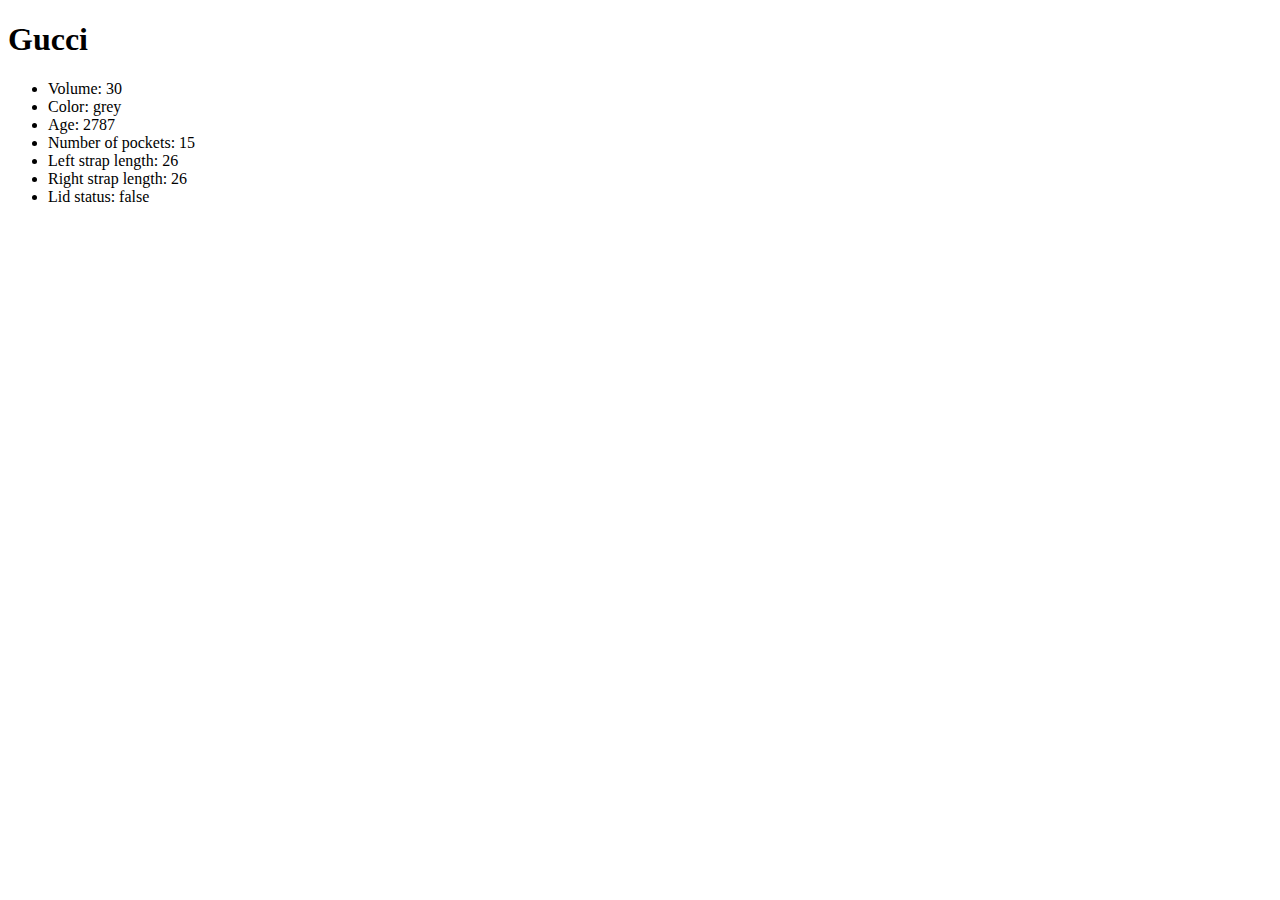
<file: 04_01/index.html>
<!DOCTYPE html>
<html lang="en">
  <head>
    <meta charset="UTF-8" />
    <meta name="viewport" content="width=device-width, initial-scale=1.0" />
    <title>String output</title>
    <script type="module" src="Backpack.js"></script>
    <script type="module" src="script.js"></script>
  </head>
  <body></body>
</html>
</file>
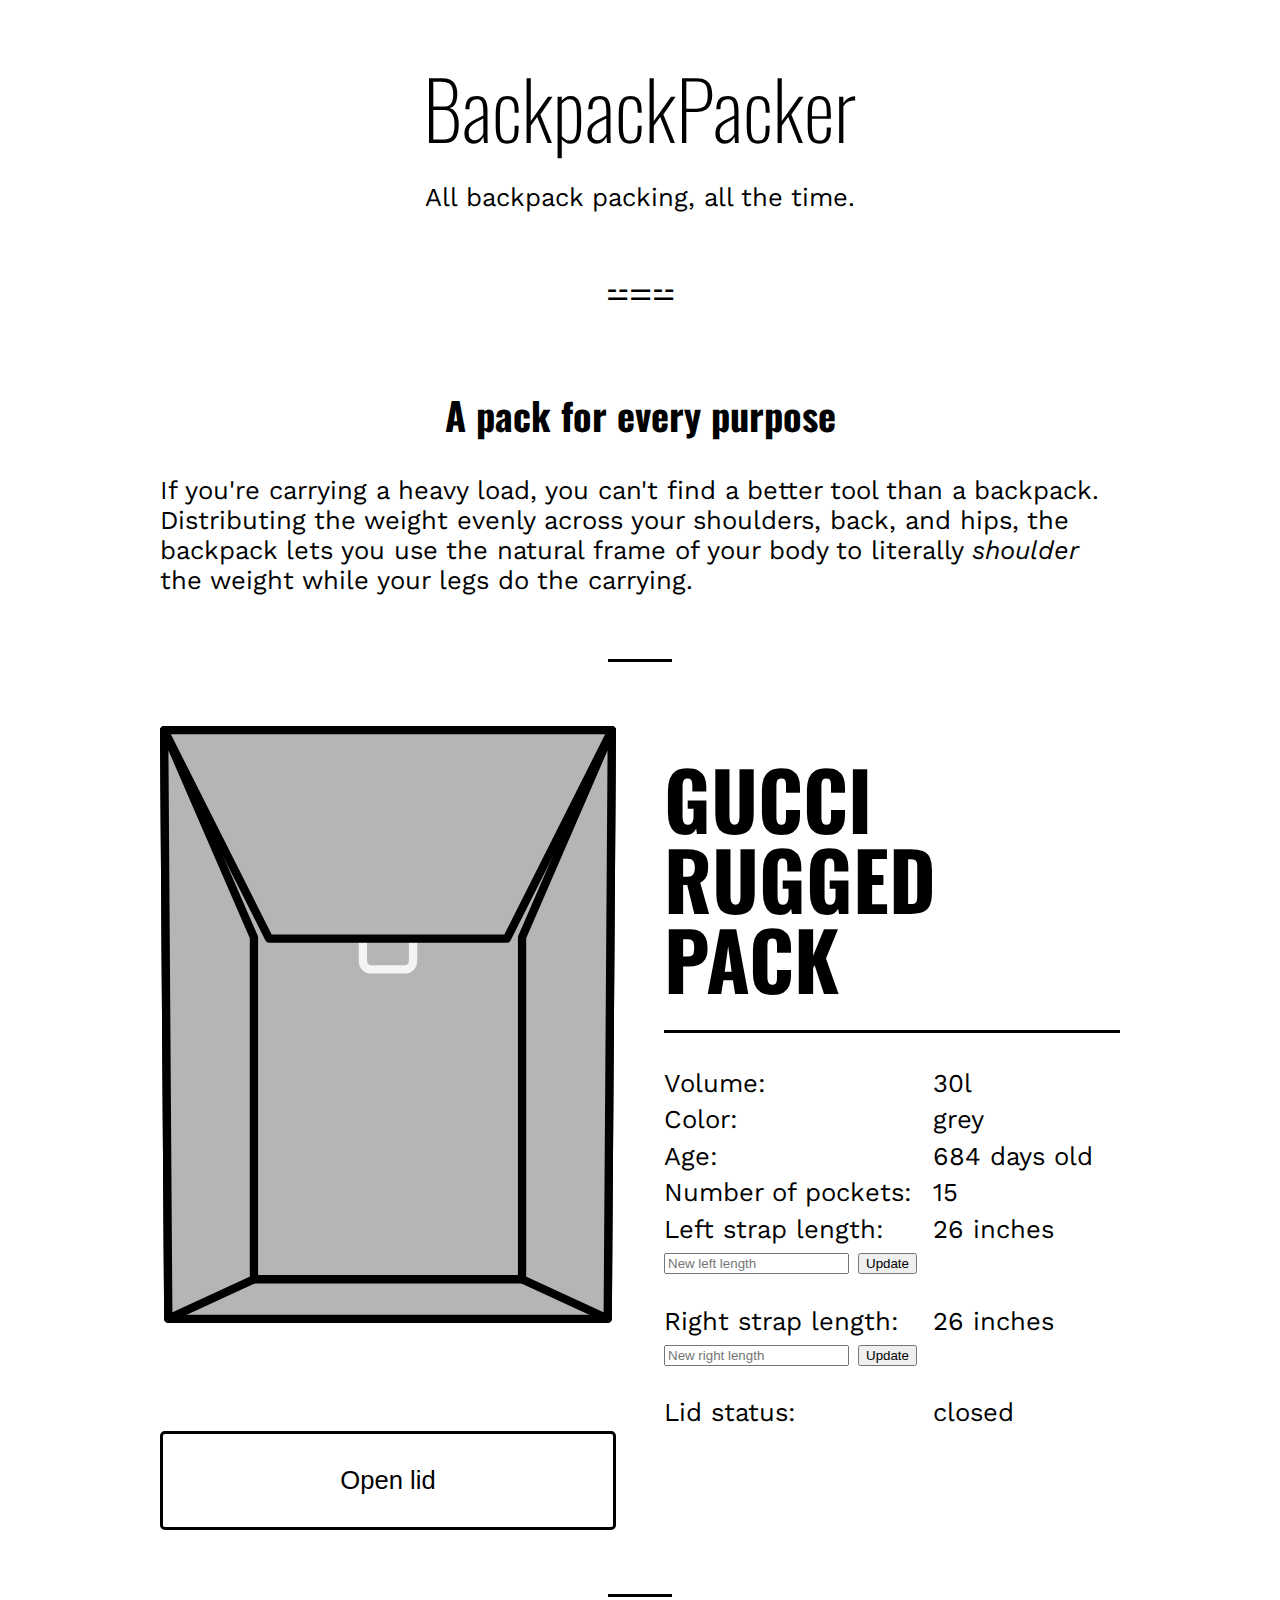
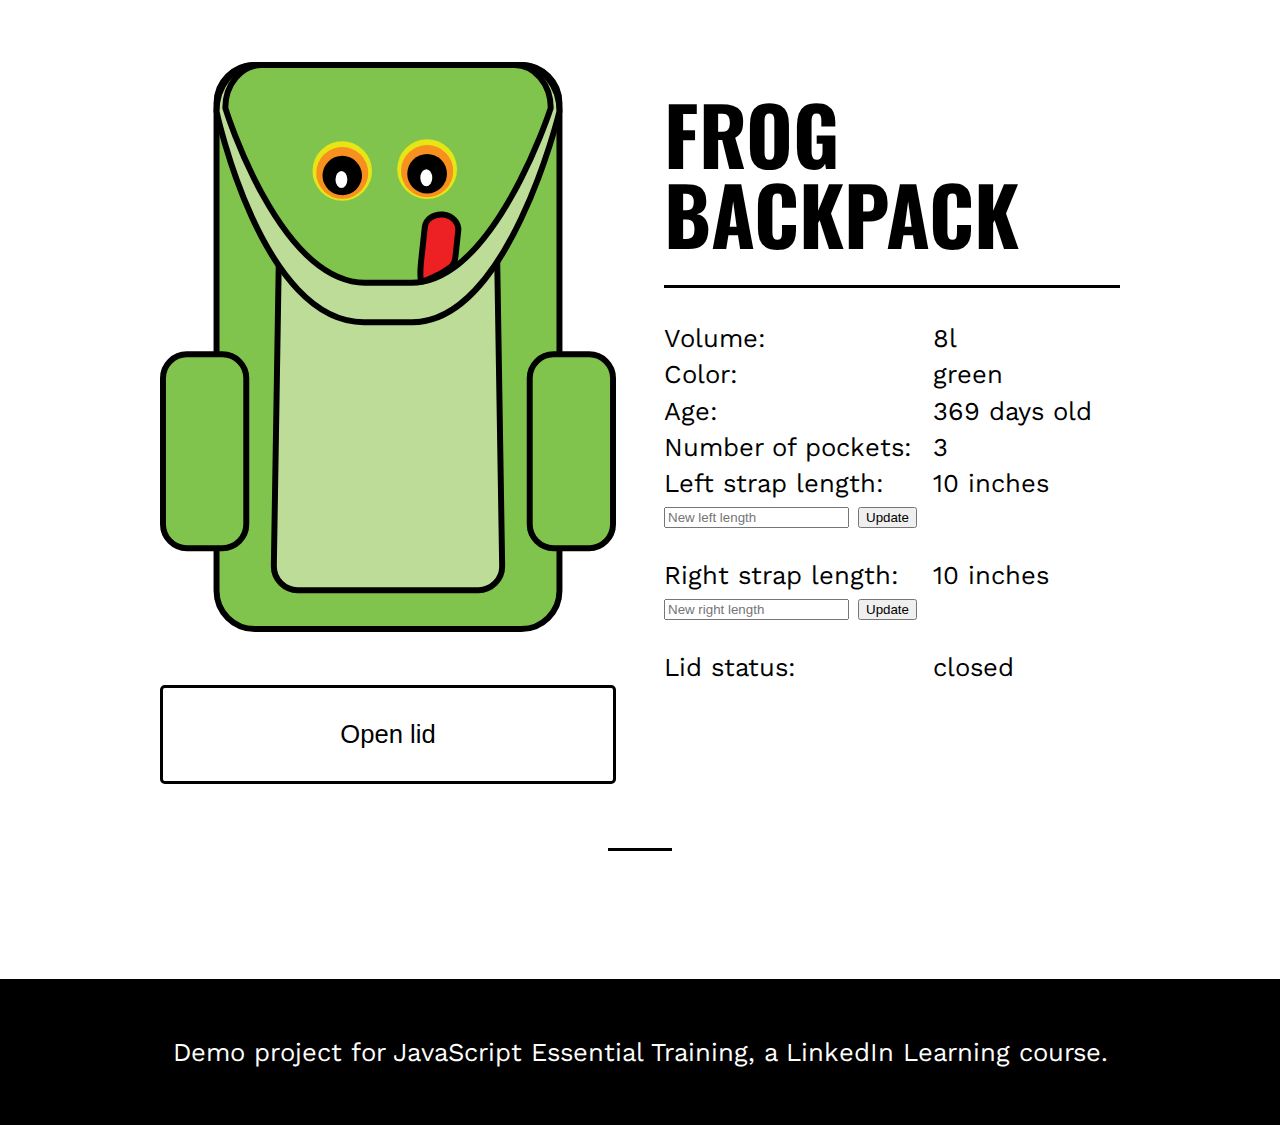
<file: 05_04/index.html>
<html lang="en">
  <head>
    <meta charset="UTF-8" />
    <meta name="viewport" content="width=device-width, initial-scale=1.0" />
    <title>BackpackPacker</title>
    <link
      href="https://fonts.googleapis.com/css2?family=Oswald:wght@200..700&amp;family=Work+Sans:wght@100..900&amp;display=swap"
      rel="stylesheet"
    />
    <link rel="stylesheet" href="style.css" type="text/css" media="all" />
    <script type="module" src="script.js"></script>
  </head>
  <body>
    <header class="siteheader">
      <div class="site-title">BackpackPacker</div>
      <div class="site-description">All backpack packing, all the time.</div>
    </header>
    <main class="maincontent">
      <div class="page-header">
        <h2 class="page-header__heading">A pack for every purpose</h2>
        <p>
          If you're carrying a heavy load, you can't find a better tool than a
          backpack. Distributing the weight evenly across your shoulders, back,
          and hips, the backpack lets you use the natural frame of your body to
          literally <em>shoulder</em> the weight while your legs do the
          carrying.
        </p>
      </div>
      <article class="backpack" id="pack01">
        <figure class="backpack__image">
          <img src="images/everyday.svg" alt="" loading="lazy" />
        </figure>
        <h1 class="backpack__name">Everyday Backpack</h1>
        <ul class="backpack__features">
          <li class="feature backpack__volume">Volume:<span> 30l</span></li>
          <li class="feature backpack__color">Color:<span> grey</span></li>
          <li class="feature backpack__age">Age:<span> 684 days old</span></li>
          <li class="feature backpack__pockets">
            Number of pockets:<span> 15</span>
          </li>
          <li class="feature backpack__strap" data-side="left">
            Left strap length: <span>26 inches</span>

            <form class="leftlength" data-children-count="1">
              <input
                type="number"
                name="leftLength"
                placeholder="New left length"
                class="strap-lengths"
              />
              <button class="strap-button" type="button">Update</button>
            </form>
          </li>

          <li class="feature backpack__strap" data-side="right">
            Right strap length: <span>26 inches</span>
            <form class="rightlength" data-children-count="1">
              <input
                type="number"
                name="rightLength"
                placeholder="New right length"
                class="strap-lengths"
              />
              <button class="strap-button" type="button">Update</button>
            </form>
          </li>
          <li class="feature backpack__lid">Lid status: <span>closed</span></li>
        </ul>

        <button class="lid-toggle">Open lid</button>
      </article>
      <article class="backpack" id="pack02">
        <figure class="backpack__image">
          <img src="images/frog.svg" alt="" loading="lazy" />
        </figure>

        <h1 class="backpack__name">Frog Backpack</h1>
        <ul class="backpack__features">
          <li class="feature backpack__volume">Volume:<span> 8l</span></li>
          <li class="feature backpack__color">Color:<span> green</span></li>
          <li class="feature backpack__age">Age:<span> 369 days old</span></li>
          <li class="feature backpack__pockets">
            Number of pockets:<span> 3</span>
          </li>
          <li class="feature backpack__strap" data-side="left">
            Left strap length: <span>10 inches</span>
            <form class="leftlength" data-children-count="1">
              <input
                type="number"
                name="leftLength"
                placeholder="New left length"
              />
              <button class="strap-button" type="button">Update</button>
            </form>
          </li>
          <li class="feature backpack__strap" data-side="right">
            Right strap length: <span>10 inches</span>
            <form class="rightlength" data-children-count="1">
              <input
                type="number"
                name="rightLength"
                placeholder="New right length"
              />
              <button class="strap-button" type="button">Update</button>
            </form>
          </li>
          <li class="feature backpack__lid">Lid status: <span>closed</span></li>
        </ul>
        <button class="lid-toggle">Open lid</button>
      </article>
    </main>
    <footer class="sitefooter">
      <p>
        Demo project for JavaScript Essential Training, a LinkedIn Learning
        course.
      </p>
    </footer>
    <!-- Code injected by live-server -->
  </body>
</html>
</file>
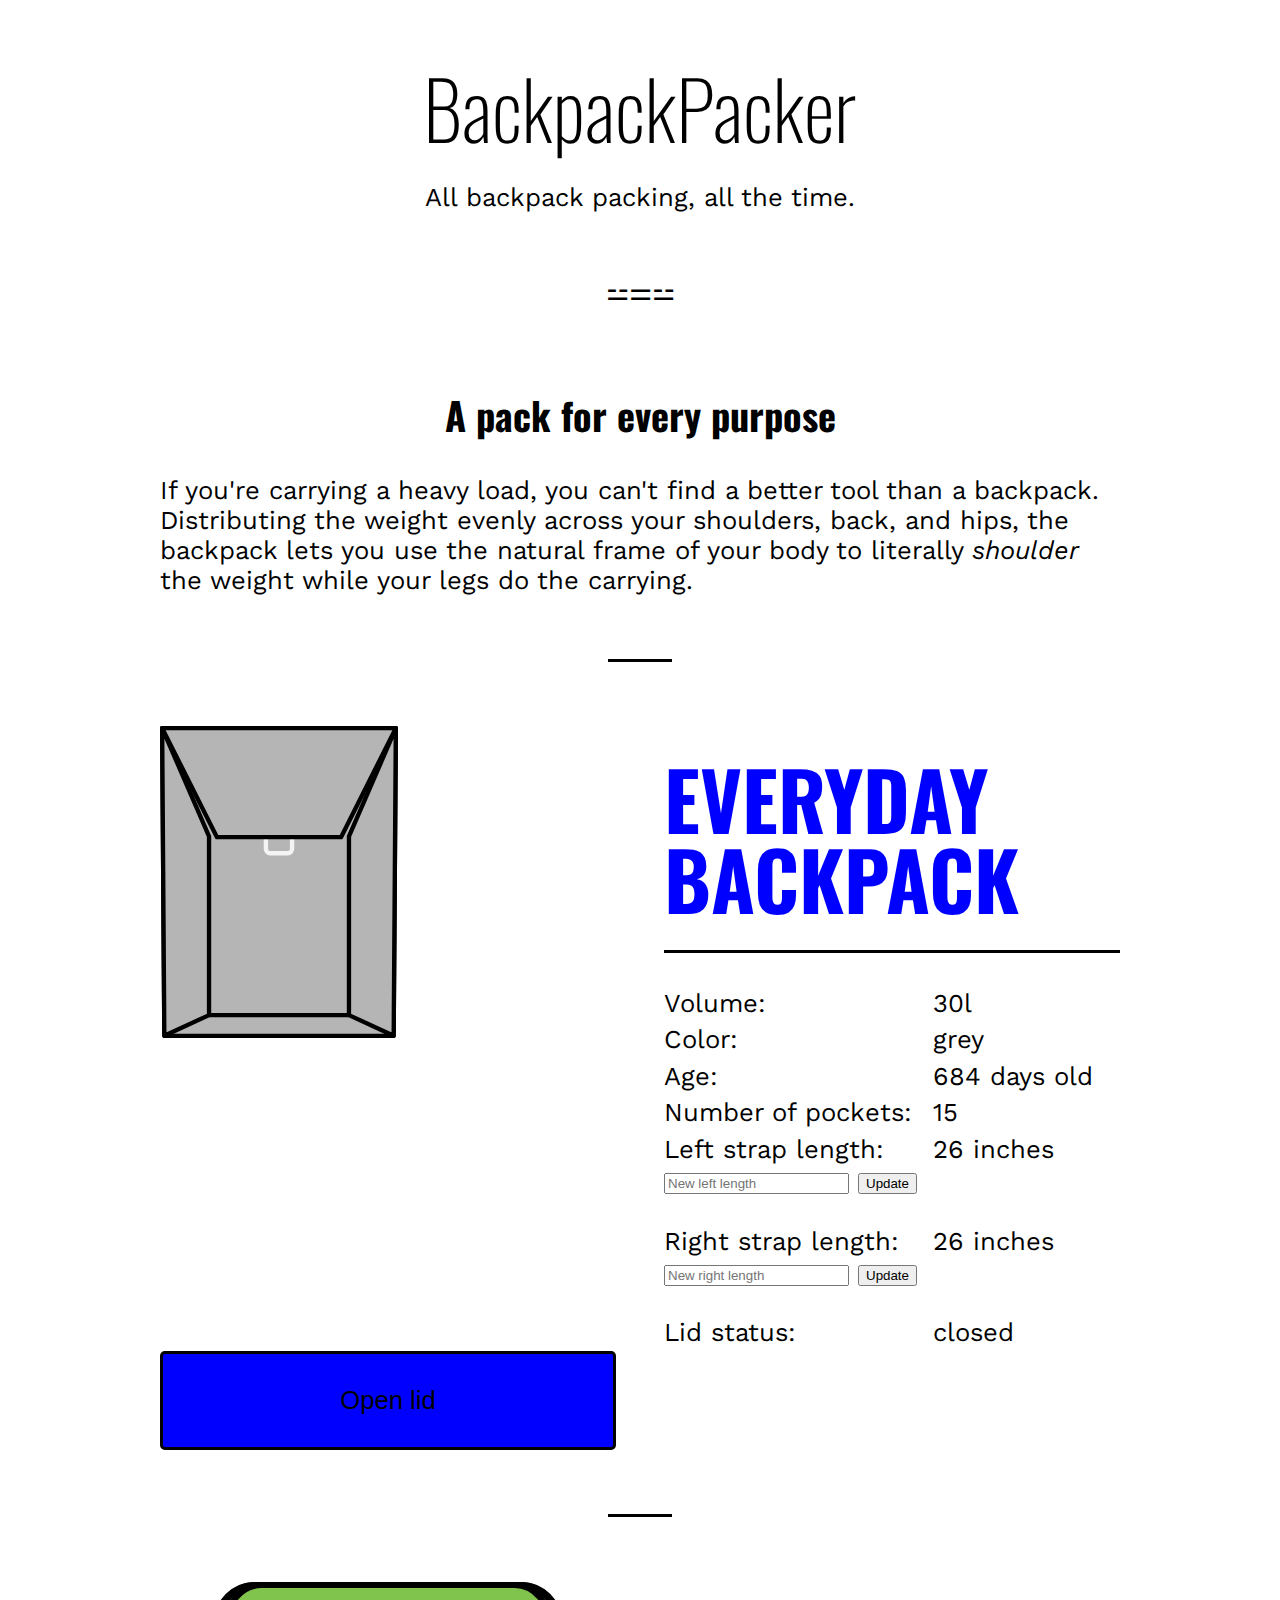
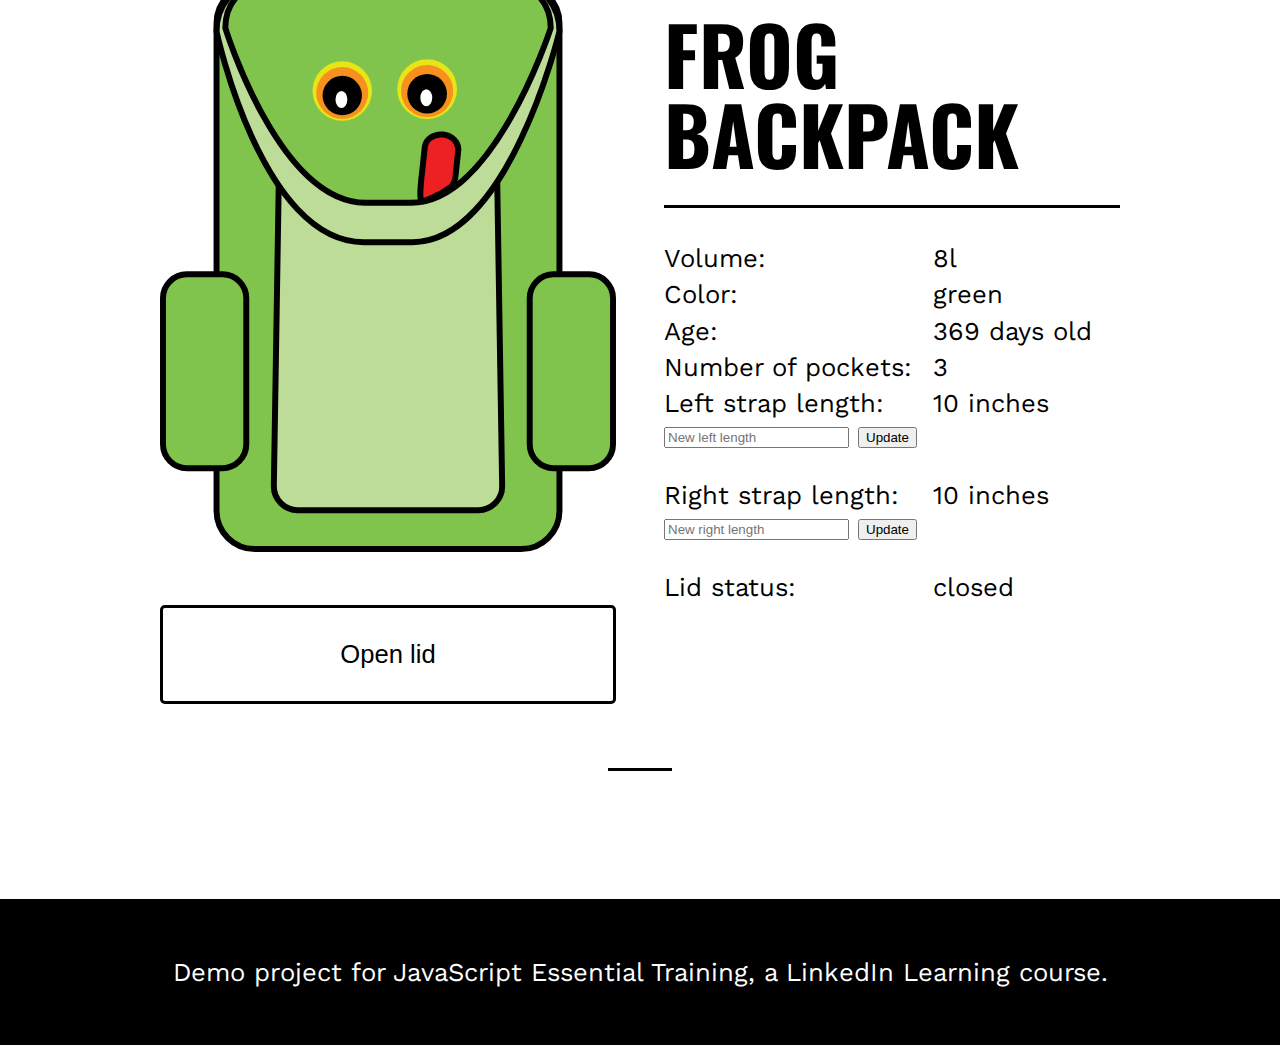
<file: 05_08/index.html>
<html lang="en">
  <head>
    <meta charset="UTF-8" />
    <meta name="viewport" content="width=device-width, initial-scale=1.0" />
    <title>BackpackPacker</title>
    <link
      href="https://fonts.googleapis.com/css2?family=Oswald:wght@200..700&amp;family=Work+Sans:wght@100..900&amp;display=swap"
      rel="stylesheet"
    />
    <link rel="stylesheet" href="style.css" type="text/css" media="all" />
    <script type="module" src="script.js"></script>
  </head>
  <body>
    <header class="siteheader">
      <div class="site-title">BackpackPacker</div>
      <div class="site-description">All backpack packing, all the time.</div>
    </header>
    <main class="maincontent">
      <div class="page-header">
        <h2 class="page-header__heading">A pack for every purpose</h2>
        <p>
          If you're carrying a heavy load, you can't find a better tool than a
          backpack. Distributing the weight evenly across your shoulders, back,
          and hips, the backpack lets you use the natural frame of your body to
          literally <em>shoulder</em> the weight while your legs do the
          carrying.
        </p>
      </div>
      <article class="backpack" id="pack01">
        <figure class="backpack__image">
          <img src="everyday.svg" alt="" loading="lazy" />
        </figure>
        <h1 class="backpack__name">Everyday Backpack</h1>
        <ul class="backpack__features">
          <li class="feature backpack__volume">Volume:<span> 30l</span></li>
          <li class="feature backpack__color">Color:<span> grey</span></li>
          <li class="feature backpack__age">Age:<span> 684 days old</span></li>
          <li class="feature backpack__pockets">
            Number of pockets:<span> 15</span>
          </li>
          <li class="feature backpack__strap" data-side="left">
            Left strap length: <span>26 inches</span>
            <form class="leftlength" data-children-count="1">
              <input
                type="number"
                name="leftLength"
                placeholder="New left length"
              />
              <button>Update</button>
            </form>
          </li>
          <li class="feature backpack__strap" data-side="right">
            Right strap length: <span>26 inches</span>
            <form class="rightlength" data-children-count="1">
              <input
                type="number"
                name="rightLength"
                placeholder="New right length"
              />
              <button>Update</button>
            </form>
          </li>
          <li class="feature backpack__lid">Lid status: <span>closed</span></li>
        </ul>
        <button class="lid-toggle">Open lid</button>
      </article>
      <article class="backpack" id="pack02">
        <figure class="backpack__image">
          <img src="frog.svg" alt="" loading="lazy" />
        </figure>
        <h1 class="backpack__name">Frog Backpack</h1>
        <ul class="backpack__features">
          <li class="feature backpack__volume">Volume:<span> 8l</span></li>
          <li class="feature backpack__color">Color:<span> green</span></li>
          <li class="feature backpack__age">Age:<span> 369 days old</span></li>
          <li class="feature backpack__pockets">
            Number of pockets:<span> 3</span>
          </li>
          <li class="feature backpack__strap" data-side="left">
            Left strap length: <span>10 inches</span>
            <form class="leftlength" data-children-count="1">
              <input
                type="number"
                name="leftLength"
                placeholder="New left length"
              />
              <button>Update</button>
            </form>
          </li>
          <li class="feature backpack__strap" data-side="right">
            Right strap length: <span>10 inches</span>
            <form class="rightlength" data-children-count="1">
              <input
                type="number"
                name="rightLength"
                placeholder="New right length"
              />
              <button>Update</button>
            </form>
          </li>
          <li class="feature backpack__lid">Lid status: <span>closed</span></li>
        </ul>
        <button class="lid-toggle">Open lid</button>
      </article>
    </main>
    <footer class="sitefooter">
      <p>
        Demo project for JavaScript Essential Training, a LinkedIn Learning
        course.
      </p>
    </footer>
    <!-- Code injected by live-server -->
  </body>
</html>
</file>
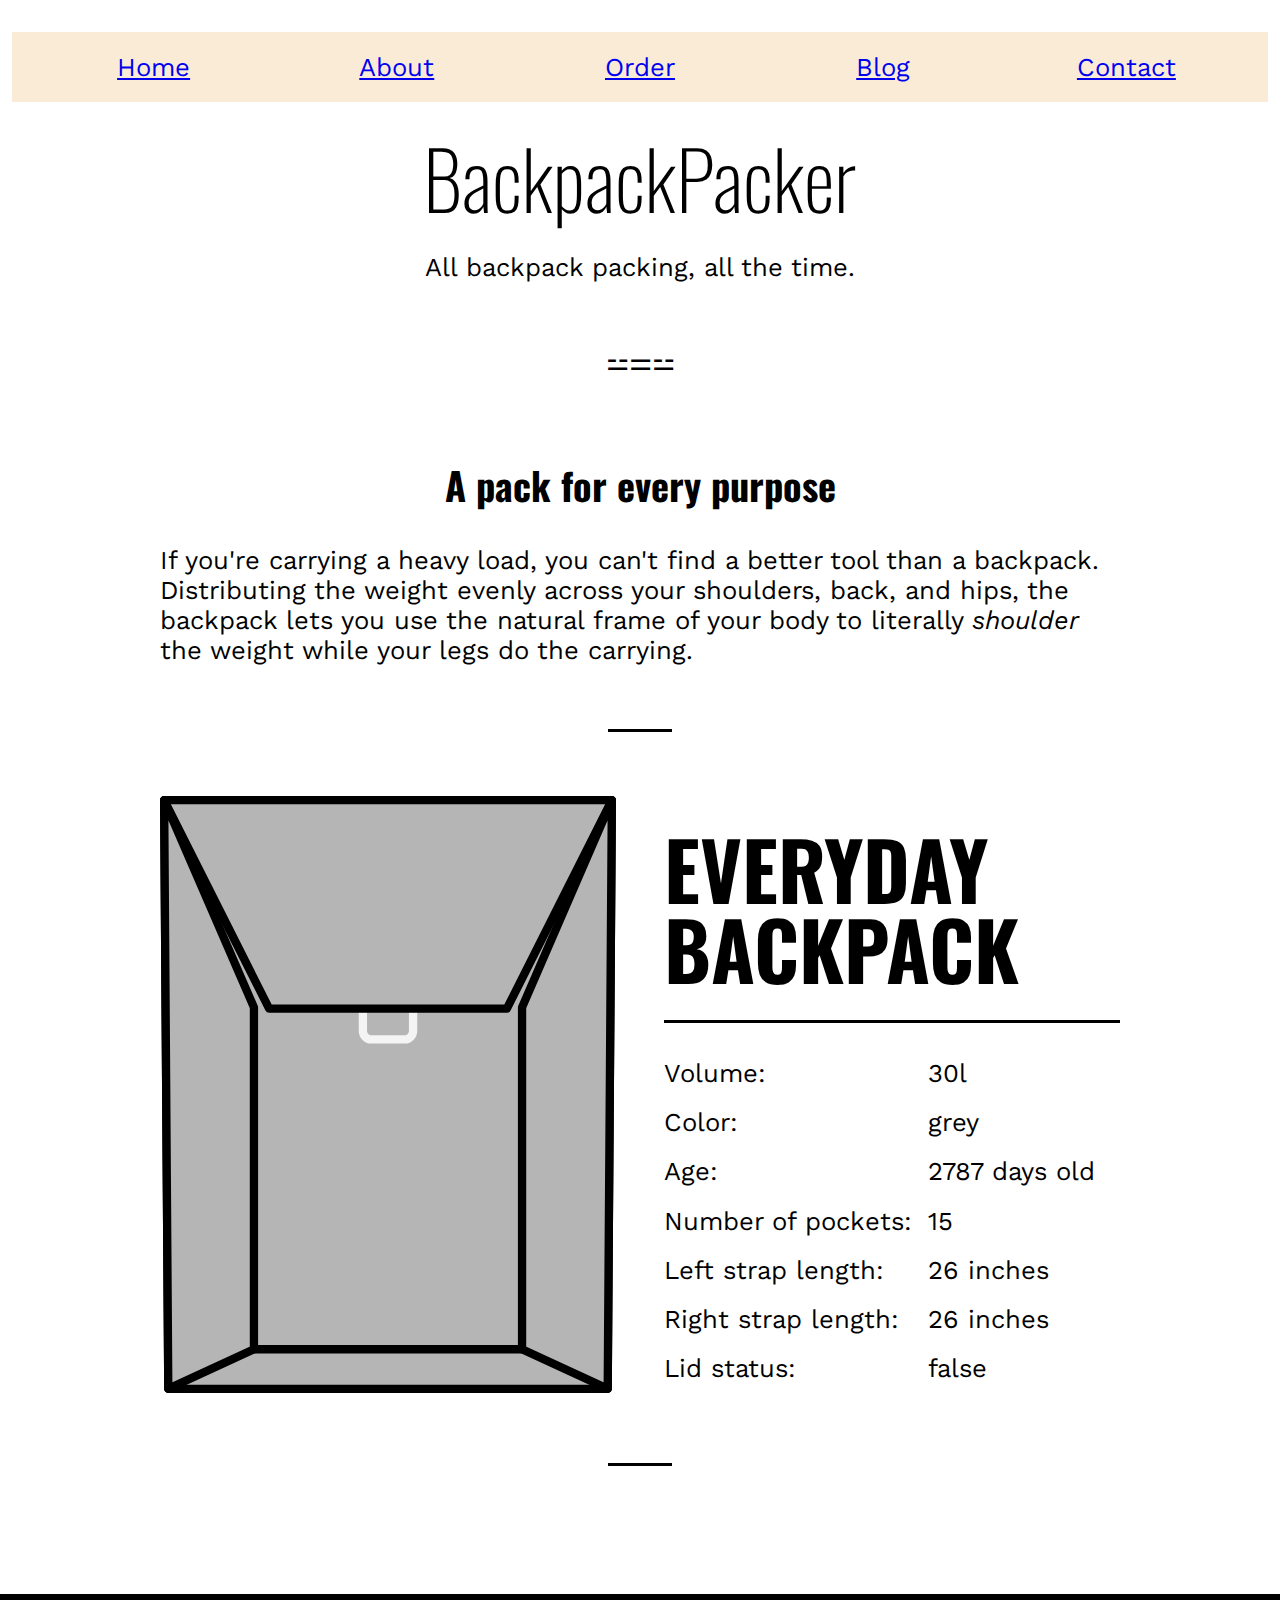
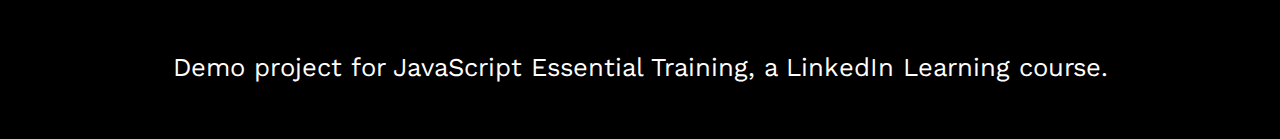
<file: 05_09/index.html>
<!DOCTYPE html>
<html lang="en">
  <head>
    <meta charset="UTF-8" />
    <meta name="viewport" content="width=device-width, initial-scale=1.0" />
    <title>BackpackPacker</title>
    <link
      href="https://fonts.googleapis.com/css2?family=Oswald:wght@200..700&family=Work+Sans:wght@100..900&display=swap"
      rel="stylesheet"
    />
    <link rel="stylesheet" href="style.css" type="text/css" media="all" />
    <link rel="stylesheet" href="navStyle.css" type="text/css" media="all" />
    <script type="module" src="Backpack.js"></script>
    <script type="module" src="nav.js"></script>
    <script type="module" src="script.js"></script>
  </head>
  <body>
    <header class="siteheader">
      <div class="site-title">BackpackPacker</div>
      <div class="site-description">All backpack packing, all the time.</div>
    </header>
    <!-- PREPEND THE NAV BAR HERE -->
    <main class="maincontent">
      <!-- PROBLEM WAS THE MAIN CONTENT DISSAPEARS WHEN THE ORIGINAL SCRIPT IS USED -->
      <div class="page-header">
        <h2 class="page-header__heading">A pack for every purpose</h2>
        <p>
          If you're carrying a heavy load, you can't find a better tool than a
          backpack. Distributing the weight evenly across your shoulders, back,
          and hips, the backpack lets you use the natural frame of your body to
          literally <em>shoulder</em> the weight while your legs do the
          carrying.
        </p>
      </div>
      <!-- THE ARTICLE ELEMENT WILL BE INJECTED HERE -->
    </main>
    <footer class="sitefooter">
      <p>
        Demo project for JavaScript Essential Training, a LinkedIn Learning
        course.
      </p>
    </footer>
  </body>
</html>
</file>
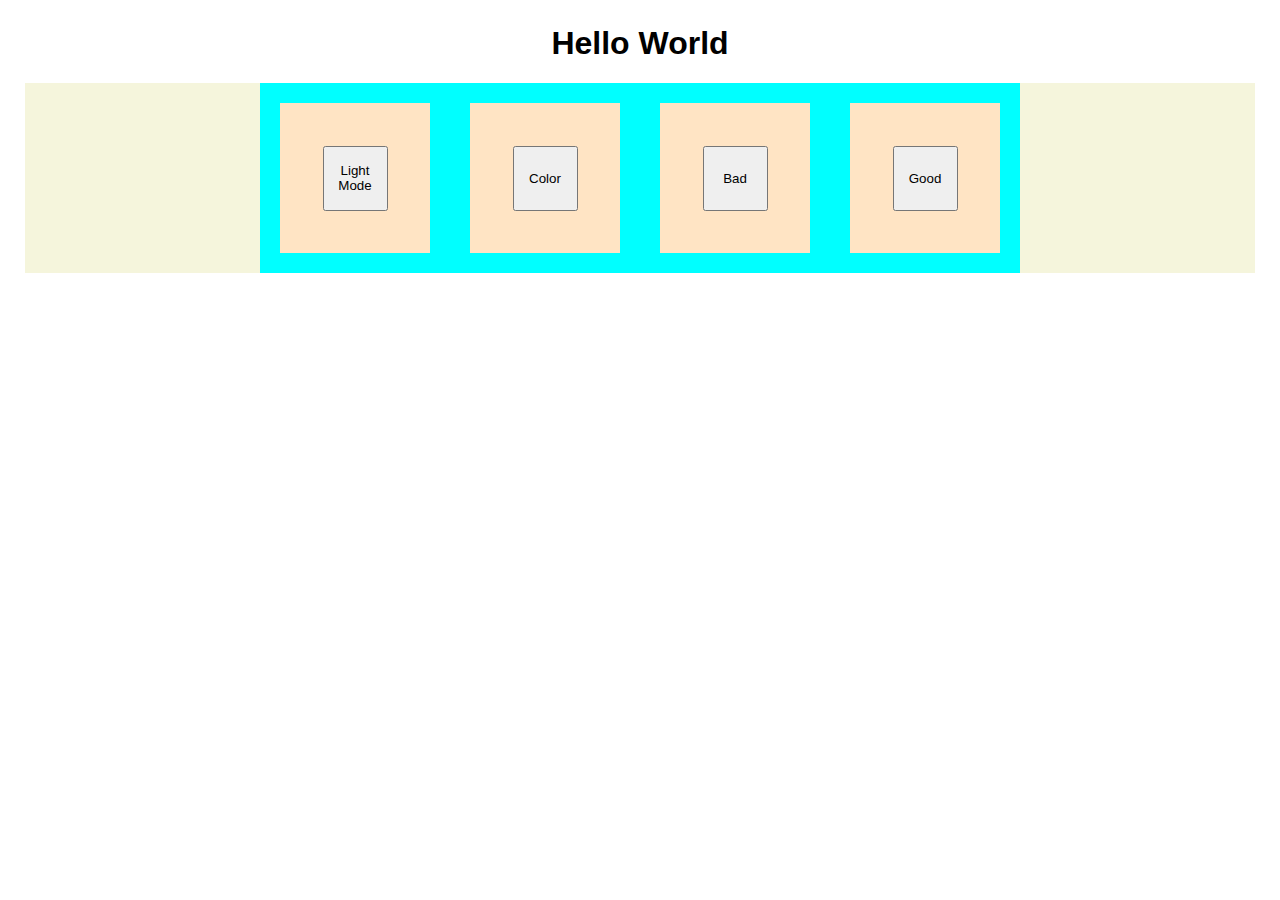
<file: 08_06/index.html>
<!DOCTYPE html>
<html lang="en">
  <head>
    <meta charset="UTF-8" />
    <meta name="viewport" content="width=device-width, initial-scale=1.0" />
    <link rel="stylesheet" href="styles.css" />
    <title>Practice: Building functions</title>
    <script src="script.js" defer></script>
  </head>
  <body>
    <main>
      <h1>Hello World</h1>
      <section class="main">
        <section class="main-section">
          <div class="center-button">
            <button type="button" class="btn1">Light Mode</button>
          </div>
          <div class="center-button">
            <button type="button" class="btn2">Color</button>
          </div>
          <div class="center-button">
            <button type="button" class="btn3">Bad</button>
          </div>
          <div class="center-button">
            <button type="button" class="btn4">Good</button>
          </div>
        </section>
      </section>
    </main>
  </body>
</html>
</file>
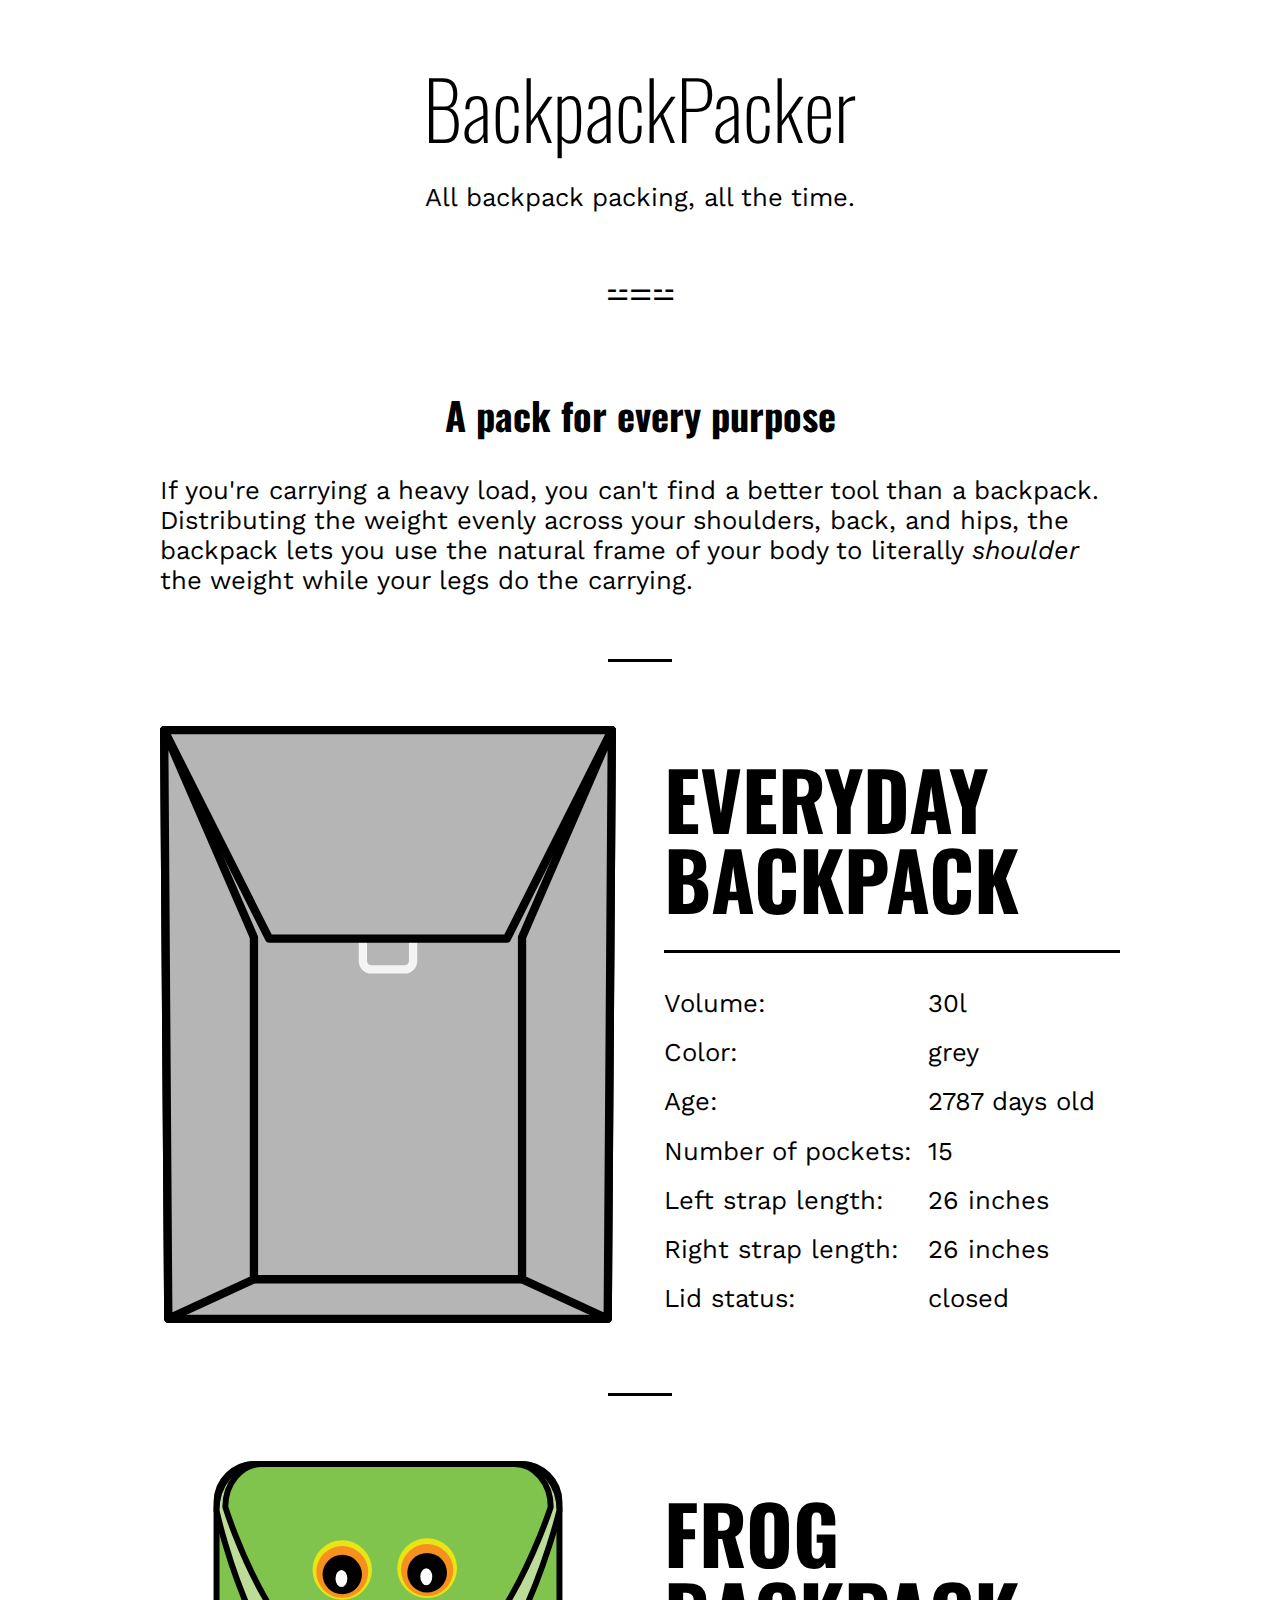
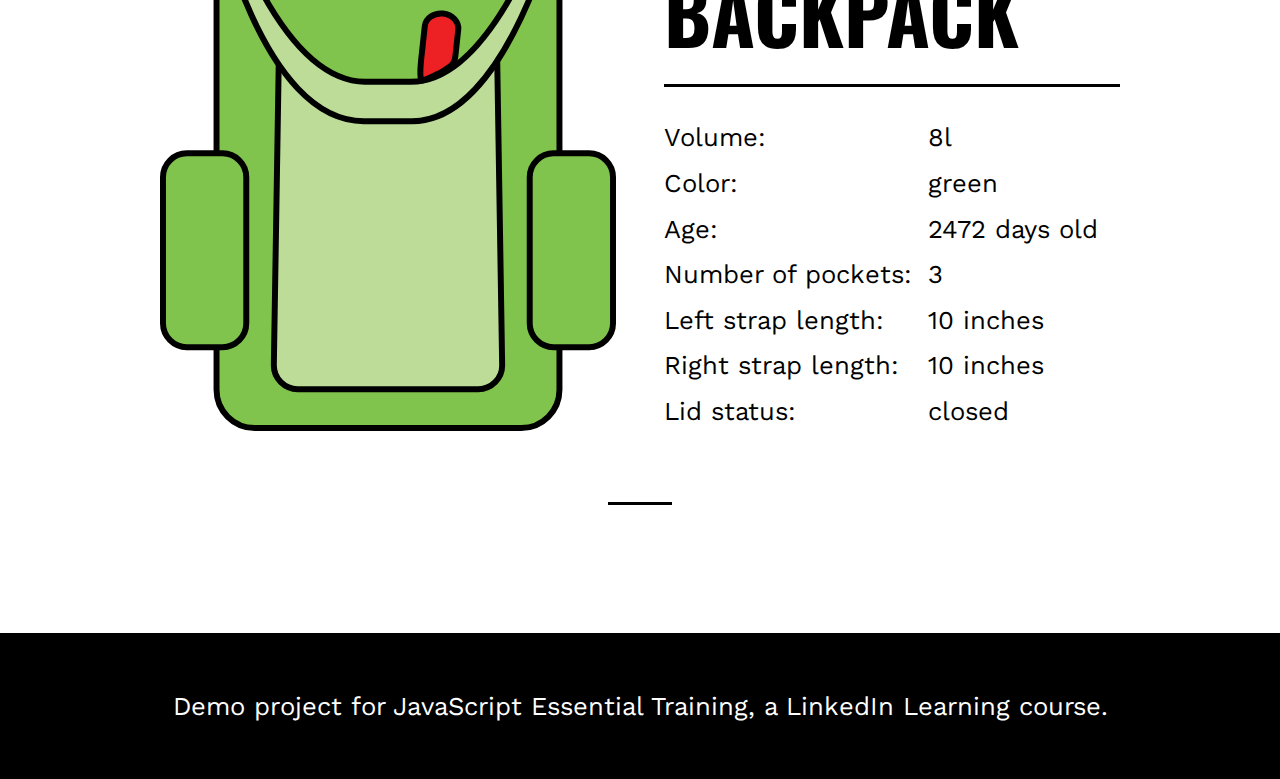
<file: 08_16/index.html>
<!DOCTYPE html>
<html lang="en">
  <head>
    <meta charset="UTF-8" />
    <meta name="viewport" content="width=device-width, initial-scale=1.0" />
    <title>BackpackPacker</title>
    <link
      href="https://fonts.googleapis.com/css2?family=Oswald:wght@200..700&family=Work+Sans:wght@100..900&display=swap"
      rel="stylesheet"
    />
    <link rel="stylesheet" href="style.css" type="text/css" media="all" />
    <script type="module" src="./components/Backpack.js"></script>
    <script type="module" src="./components/data.js"></script>
    <script type="module" src="script.js"></script>
  </head>
  <body>
    <header class="siteheader">
      <div class="site-title">BackpackPacker</div>
      <div class="site-description">All backpack packing, all the time.</div>
    </header>
    <main class="maincontent">
      <div class="page-header">
        <h2 class="page-header__heading">A pack for every purpose</h2>
        <p>
          If you're carrying a heavy load, you can't find a better tool than a
          backpack. Distributing the weight evenly across your shoulders, back,
          and hips, the backpack lets you use the natural frame of your body to
          literally <em>shoulder</em> the weight while your legs do the
          carrying.
        </p>
      </div>
    </main>
    <footer class="sitefooter">
      <p>
        Demo project for JavaScript Essential Training, a LinkedIn Learning
        course.
      </p>
    </footer>
  </body>
</html>
</file>
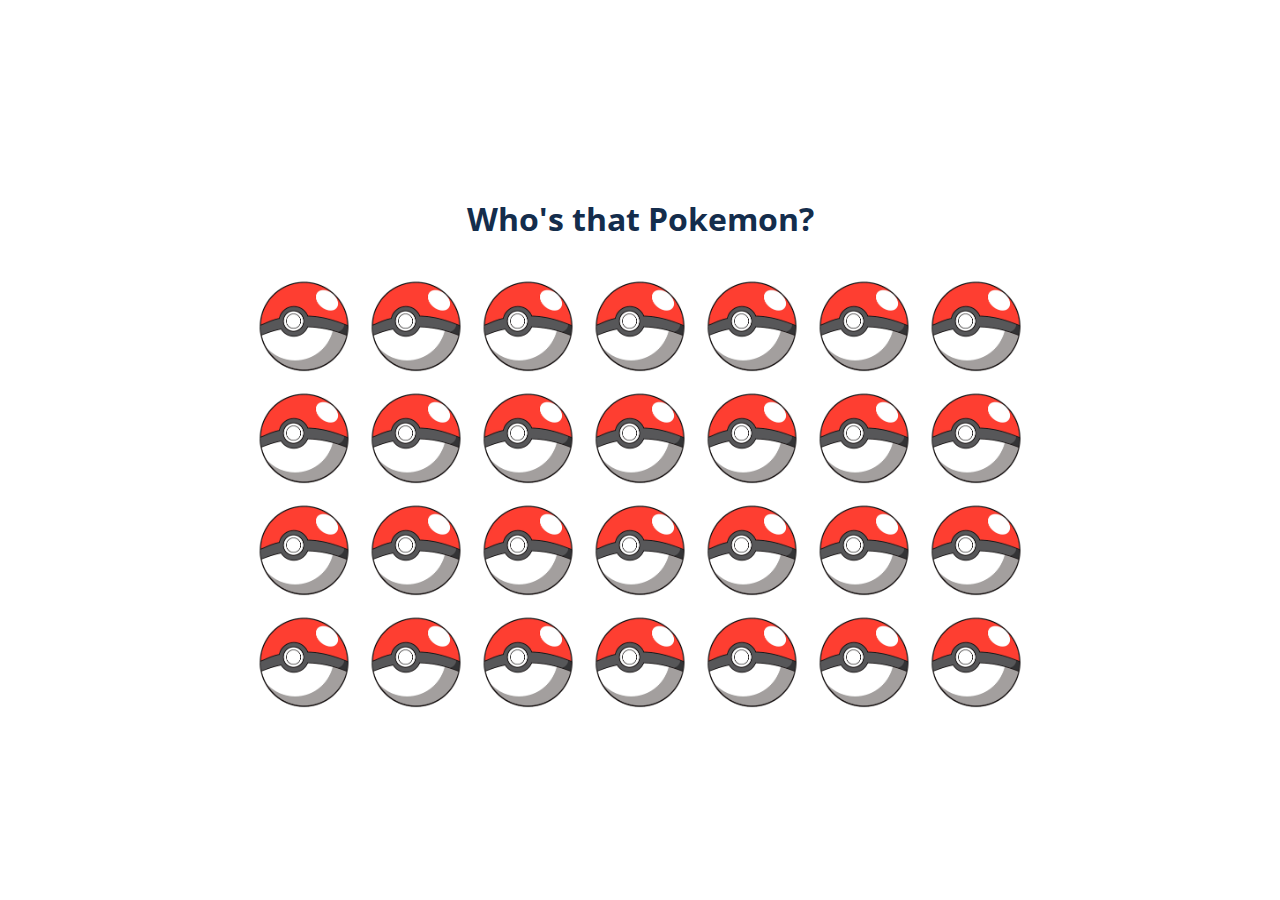
<file: 09_04/index.html>
<!DOCTYPE html>
<html lang="en">
  <head>
    <meta charset="UTF-8" />
    <meta name="viewport" content="width=device-width, initial-scale=1.0" />
    <title>Who's that Pokemon?</title>
    <link rel="stylesheet" href="style.css" type="text/css" media="all" />
    <script src="script.js" defer></script>
    <link rel="preconnect" href="https://fonts.googleapis.com" />
    <link rel="preconnect" href="https://fonts.gstatic.com" crossorigin />
    <link
      href="https://fonts.googleapis.com/css2?family=Lato&family=Open+Sans&display=swap"
      rel="stylesheet"
    />
  </head>
  <body>
    <main class="container">
      <h1>Who's that Pokemon?</h1>
      <h2></h2>
      <ul class="grid">
        <li class="cell cell01"><img src="" alt="" /></li>
        <li class="cell cell02"><img src="" alt="" /></li>
        <li class="cell cell03"><img src="" alt="" /></li>
        <li class="cell cell04"><img src="" alt="" /></li>
        <li class="cell cell05"><img src="" alt="" /></li>
        <li class="cell cell06"><img src="" alt="" /></li>
        <li class="cell cell07"><img src="" alt="" /></li>
        <li class="cell cell08"><img src="" alt="" /></li>
        <li class="cell cell09"><img src="" alt="" /></li>
        <li class="cell cell10"><img src="" alt="" /></li>
        <li class="cell cell11"><img src="" alt="" /></li>
        <li class="cell cell12"><img src="" alt="" /></li>
        <li class="cell cell13"><img src="" alt="" /></li>
        <li class="cell cell14"><img src="" alt="" /></li>
        <li class="cell cell15"><img src="" alt="" /></li>
        <li class="cell cell16"><img src="" alt="" /></li>
        <li class="cell cell17"><img src="" alt="" /></li>
        <li class="cell cell18"><img src="" alt="" /></li>
        <li class="cell cell19"><img src="" alt="" /></li>
        <li class="cell cell20"><img src="" alt="" /></li>
        <li class="cell cell21"><img src="" alt="" /></li>
        <li class="cell cell22"><img src="" alt="" /></li>
        <li class="cell cell23"><img src="" alt="" /></li>
        <li class="cell cell24"><img src="" alt="" /></li>
        <li class="cell cell25"><img src="" alt="" /></li>
        <li class="cell cell26"><img src="" alt="" /></li>
        <li class="cell cell27"><img src="" alt="" /></li>
        <li class="cell cell28"><img src="" alt="" /></li>
      </ul>
    </main>
  </body>
</html>
</file>
<file: 05_04/style.css>
body {
  margin: 0;
  font-family: "Work Sans", sans-serif;
  font-size: 1.6rem;
}

h1,
h2,
h3,
h4,
h5,
h6 {
  font-family: "Oswald", sans-serif;
}

figure {
  margin: 0;
}

.siteheader {
  display: flex;
  flex-direction: column;
  align-items: center;
  padding: 2rem;
}

.site-title {
  margin-top: 1rem;
  margin-bottom: 1rem;
  font-family: "Oswald", sans-serif;
  font-size: 5rem;
  font-weight: 200;
}

.siteheader:after {
  display: block;
  margin: 4rem 0;
  content: "⚍⚌⚍";
}

.maincontent {
  margin: 0 auto;
  padding: 0 1rem;
  max-width: 60rem;
}

.page-header {
  margin-bottom: 3rem;
}

.page-header__heading {
  margin-top: -1rem;
  text-align: center;
}

.page-header:after {
  margin: 4rem auto;
  display: block;
  content: "";
  border-bottom: 3px solid black;
  width: 4rem;
}

.backpack {
  margin-bottom: 4rem;
  /* padding-bottom: rem; */
  display: grid;
  grid-template-columns: 1fr 1fr;
  grid-template-rows: auto 1fr;
  gap: 0 3rem;
}

.backpack:after {
  margin: 0 auto;
  padding-top: 4rem;
  display: block;
  grid-column: span 2;
  content: "";
  border-bottom: 3px solid black;
  width: 4rem;
}

.backpack__image {
  grid-row: span 2;
}

.backpack__name {
  margin-top: 2rem;
  margin-bottom: 0;
  padding-bottom: 2rem;
  font-size: 5rem;
  line-height: 1;
  text-transform: uppercase;
  border-bottom: 3px solid black;
}

.backpack__features {
  margin: 0;
  padding: 2rem 0 0 0;
  list-style-type: none;
}

.backpack__features li {
  padding: 0.2rem 0;
}

/* Subgrid. See https://developer.mozilla.org/en-US/docs/Web/CSS/CSS_Grid_Layout/Subgrid */
@supports (grid-template-columns: subgrid) {
  .backpack__features {
    display: grid;
    grid-template-columns: auto 1fr;
    gap: 0 1rem;
  }

  .backpack__features li {
    display: grid;
    grid-column: span 2;
    grid-template-columns: subgrid;
  }
}

.lid-toggle {
  display: inline-block;
  border: 3px solid black;
  border-radius: 0.3rem;
  padding: 2rem;
  font-size: 1.6rem;
  cursor: pointer;
  background-color: white;
}
.lid-toggle:hover,
.lid-toggle:focus {
  background-color: hsl(0, 0%, 95%);
}

.lid-toggle:active {
  background-color: black;
  color: white;
}

.sitefooter {
  margin-top: 8rem;
  padding: 2rem;
  display: flex;
  justify-content: center;
  background: black;
  color: white;
}
</file>
<file: 05_08/style.css>
body {
  margin: 0;
  font-family: "Work Sans", sans-serif;
  font-size: 1.6rem;
}

h1,
h2,
h3,
h4,
h5,
h6 {
  font-family: "Oswald", sans-serif;
}

figure {
  margin: 0;
}

.siteheader {
  display: flex;
  flex-direction: column;
  align-items: center;
  padding: 2rem;
}

.site-title {
  margin-top: 1rem;
  margin-bottom: 1rem;
  font-family: "Oswald", sans-serif;
  font-size: 5rem;
  font-weight: 200;
}

.siteheader:after {
  display: block;
  margin: 4rem 0;
  content: "⚍⚌⚍";
}

.maincontent {
  margin: 0 auto;
  padding: 0 1rem;
  max-width: 60rem;
}

.page-header {
  margin-bottom: 3rem;
}

.page-header__heading {
  margin-top: -1rem;
  text-align: center;
}

.page-header:after {
  margin: 4rem auto;
  display: block;
  content: "";
  border-bottom: 3px solid black;
  width: 4rem;
}

.backpack {
  margin-bottom: 4rem;
  /* padding-bottom: rem; */
  display: grid;
  grid-template-columns: 1fr 1fr;
  grid-template-rows: auto 1fr;
  gap: 0 3rem;
}

.backpack:after {
  margin: 0 auto;
  padding-top: 4rem;
  display: block;
  grid-column: span 2;
  content: "";
  border-bottom: 3px solid black;
  width: 4rem;
}

.backpack__image {
  grid-row: span 2;
}

.backpack__name {
  margin-top: 2rem;
  margin-bottom: 0;
  padding-bottom: 2rem;
  font-size: 5rem;
  line-height: 1;
  text-transform: uppercase;
  border-bottom: 3px solid black;
}

.backpack__features {
  margin: 0;
  padding: 2rem 0 0 0;
  list-style-type: none;
}

.backpack__features li {
  padding: 0.2rem 0;
}

/* Subgrid. See https://developer.mozilla.org/en-US/docs/Web/CSS/CSS_Grid_Layout/Subgrid */
@supports (grid-template-columns: subgrid) {
  .backpack__features {
    display: grid;
    grid-template-columns: auto 1fr;
    gap: 0 1rem;
  }

  .backpack__features li {
    display: grid;
    grid-column: span 2;
    grid-template-columns: subgrid;
  }
}

.lid-toggle {
  display: inline-block;
  border: 3px solid black;
  border-radius: 0.3rem;
  padding: 2rem;
  font-size: 1.6rem;
  cursor: pointer;
  background-color: white;
}
.lid-toggle:hover,
.lid-toggle:focus {
  background-color: hsl(0, 0%, 95%);
}

.lid-toggle:active {
  background-color: black;
  color: white;
}

.sitefooter {
  margin-top: 8rem;
  padding: 2rem;
  display: flex;
  justify-content: center;
  background: black;
  color: white;
}
</file>
<file: 05_09/style.css>
body {
  margin: 0;
  font-family: "Work Sans", sans-serif;
  font-size: 1.6rem;
}

h1,
h2,
h3,
h4,
h5,
h6 {
  font-family: "Oswald", sans-serif;
}

figure {
  margin: 0;
}

.siteheader {
  display: flex;
  flex-direction: column;
  align-items: center;
  padding: 2rem;
}

.site-title {
  margin-top: 1rem;
  margin-bottom: 1rem;
  font-family: "Oswald", sans-serif;
  font-size: 5rem;
  font-weight: 200;
}

.siteheader:after {
  display: block;
  margin: 4rem 0;
  content: "⚍⚌⚍";
}

.maincontent {
  margin: 0 auto;
  padding: 0 1rem;
  max-width: 60rem;
}

.page-header {
  margin-bottom: 3rem;
}

.page-header__heading {
  margin-top: -1rem;
  text-align: center;
}

.page-header:after {
  margin: 4rem auto;
  display: block;
  content: "";
  border-bottom: 3px solid black;
  width: 4rem;
}

.backpack {
  margin-bottom: 4rem;
  /* padding-bottom: rem; */
  display: grid;
  grid-template-columns: 1fr 1fr;
  grid-template-rows: auto 1fr;
  gap: 0 3rem;
}

.backpack:after {
  margin: 0 auto;
  padding-top: 4rem;
  display: block;
  grid-column: span 2;
  content: "";
  border-bottom: 3px solid black;
  width: 4rem;
}

.backpack__image {
  grid-row: span 2;
}

.backpack__name {
  margin-top: 2rem;
  margin-bottom: 0;
  padding-bottom: 2rem;
  font-size: 5rem;
  line-height: 1;
  text-transform: uppercase;
  border-bottom: 3px solid black;
}

.backpack__features {
  margin: 0;
  padding: 2rem 0 0 0;
  list-style-type: none;
}

.backpack__features li {
  padding: 0.2rem 0;
}

/* Subgrid. See https://developer.mozilla.org/en-US/docs/Web/CSS/CSS_Grid_Layout/Subgrid */
@supports (grid-template-columns: subgrid) {
  .backpack__features {
    display: grid;
    grid-template-columns: auto 1fr;
    gap: 0 1rem;
  }

  .backpack__features li {
    display: grid;
    grid-column: span 2;
    grid-template-columns: subgrid;
  }
}

.lid-toggle {
  display: inline-block;
  border: 3px solid black;
  border-radius: 0.3rem;
  padding: 2rem;
  font-size: 1.6rem;
  cursor: pointer;
  background-color: white;
}
.lid-toggle:hover,
.lid-toggle:focus {
  background-color: hsl(0, 0%, 95%);
}

.lid-toggle:active {
  background-color: black;
  color: white;
}

.sitefooter {
  margin-top: 8rem;
  padding: 2rem;
  display: flex;
  justify-content: center;
  background: black;
  color: white;
}
</file>
<file: 05_09/navStyle.css>
.nav-class {
  width: 100%;
  background-color: antiquewhite;
  padding: 20px 20px;
}

ul.nav-items {
  /* This is the unordered list */

  /* Give the list flex - to enable flex 1 to actual list element */
  display: flex;

  /* These two helps to keep everything center */
  margin: 0;
  padding: 0;
}
.nav-items li {
  /* This makes the list items to space out */
  flex: 1;

  /* Give direction on how the text should appear */
  text-align: center;

  /* Remove the buttlets from list items */
  list-style-type: none;
}
</file>
<file: 08_06/styles.css>
body {
  font-family: Arial, Helvetica, sans-serif;
  margin: 25px;
}

h1 {
  text-align: center;
}
/* Main is the main flexbox of the body for the four divs*/
.main {
  display: flex;
  justify-content: center; /*This is actually what centers the 4 divs*/
  background-color: beige;
}

/* This is the flex box of .main that holds the four divs*/
.main-section {
  display: flex;
  background-color: aqua;
}

div {
  display: flex; /*Give the divs flex properties*/
  justify-content: center; /*These are the ones centering the button inside the div*/
  align-items: center; /*These are the ones centering the button inside the div*/
  margin: 20px;
  width: 150px;
  height: 150px;
  background-color: bisque;
}

button {
  width: 65px;
  height: 65px;
}

.dissapear {
  display: none;
}

.blue {
  color: red;
  background-color: blue;
}

.darkmode {
  background-color: slategrey;
}
</file>
<file: 08_16/style.css>
body {
  margin: 0;
  font-family: "Work Sans", sans-serif;
  font-size: 1.6rem;
}

h1,
h2,
h3,
h4,
h5,
h6 {
  font-family: "Oswald", sans-serif;
}

figure {
  margin: 0;
}

.siteheader {
  display: flex;
  flex-direction: column;
  align-items: center;
  padding: 2rem;
}

.site-title {
  margin-top: 1rem;
  margin-bottom: 1rem;
  font-family: "Oswald", sans-serif;
  font-size: 5rem;
  font-weight: 200;
}

.siteheader:after {
  display: block;
  margin: 4rem 0;
  content: "⚍⚌⚍";
}

.maincontent {
  margin: 0 auto;
  padding: 0 1rem;
  max-width: 60rem;
}

.page-header {
  margin-bottom: 3rem;
}

.page-header__heading {
  margin-top: -1rem;
  text-align: center;
}

.page-header:after {
  margin: 4rem auto;
  display: block;
  content: "";
  border-bottom: 3px solid black;
  width: 4rem;
}

.backpack {
  margin-bottom: 4rem;
  /* padding-bottom: rem; */
  display: grid;
  grid-template-columns: 1fr 1fr;
  grid-template-rows: auto 1fr;
  gap: 0 3rem;
}

.backpack:after {
  margin: 0 auto;
  padding-top: 4rem;
  display: block;
  grid-column: span 2;
  content: "";
  border-bottom: 3px solid black;
  width: 4rem;
}

.backpack__image {
  grid-row: span 2;
}

.backpack__name {
  margin-top: 2rem;
  margin-bottom: 0;
  padding-bottom: 2rem;
  font-size: 5rem;
  line-height: 1;
  text-transform: uppercase;
  border-bottom: 3px solid black;
}

.backpack__features {
  margin: 0;
  padding: 2rem 0 0 0;
  list-style-type: none;
}

.backpack__features li {
  padding: 0.2rem 0;
}

/* Subgrid. See https://developer.mozilla.org/en-US/docs/Web/CSS/CSS_Grid_Layout/Subgrid */
@supports (grid-template-columns: subgrid) {
  .backpack__features {
    display: grid;
    grid-template-columns: auto 1fr;
    gap: 0 1rem;
  }

  .backpack__features li {
    display: grid;
    grid-column: span 2;
    grid-template-columns: subgrid;
  }
}

.lid-toggle {
  display: inline-block;
  border: 3px solid black;
  border-radius: 0.3rem;
  padding: 2rem;
  font-size: 1.6rem;
  cursor: pointer;
  background-color: white;
}
.lid-toggle:hover,
.lid-toggle:focus {
  background-color: hsl(0, 0%, 95%);
}

.lid-toggle:active {
  background-color: black;
  color: white;
}

.sitefooter {
  margin-top: 8rem;
  padding: 2rem;
  display: flex;
  justify-content: center;
  background: black;
  color: white;
}
</file>
<file: 09_04/style.css>
body {
  margin: 0;
  display: flex;
  justify-content: center;
  align-items: center;
  height: 100vh;
  font-family: "Lato", sans-serif;
  font-family: "Open Sans", sans-serif;
  color: #142d4c;
}

.grid {
  margin: 0;
  padding: 1rem;
  display: grid;
  grid-template-columns: repeat(7, 6rem);
  gap: 1rem;
  list-style-type: none;
  border-radius: 0.5rem;
}

.cell {
  display: block;
  width: 6rem;
  height: 6rem;
  background-color: hsl(0, 0%, 90%);
}

img {
  width: 6em;
  height: auto;
}

h1,
h2 {
  text-align: center;
  cursor: pointer;
}

.colorHover {
  border: 3px solid #dc2f2f;
  border-radius: 8px;
}

.emphasis {
  font-size: 3em;
}
</file>
